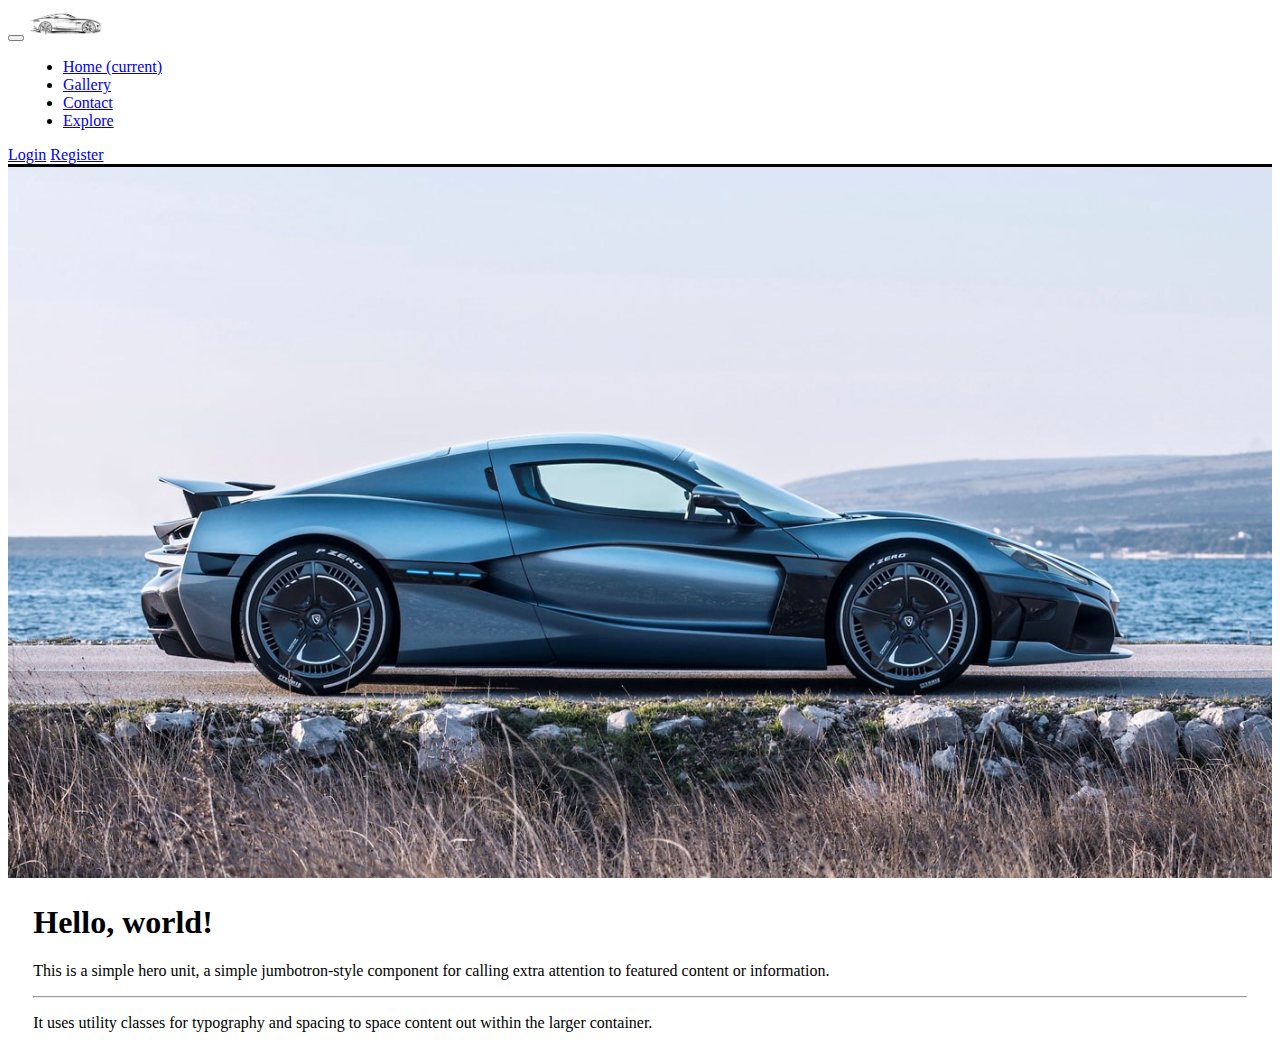
<file: app/index.html>
<!doctype html>
<html lang="en">
  <head>
    <!-- Required meta tags -->
    <meta charset="utf-8">
    <meta name="viewport" content="width=device-width, initial-scale=1, shrink-to-fit=no">

    <!-- Bootstrap CSS -->
    <link rel="stylesheet" href="https://stackpath.bootstrapcdn.com/bootstrap/4.1.3/css/bootstrap.min.css" integrity="sha384-MCw98/SFnGE8fJT3GXwEOngsV7Zt27NXFoaoApmYm81iuXoPkFOJwJ8ERdknLPMO" crossorigin="anonymous">
    <link rel="stylesheet" type="text/css" href="style.css">

    <title>Tvrka</title>
  </head>
  <body>
    <div class="navbar-div">
      <nav class="navbar navbar-expand-lg navbar-light bg-white">
        <button class="navbar-toggler" type="button" data-toggle="collapse" data-target="#navbarTogglerDemo03" aria-controls="navbarTogglerDemo03" aria-expanded="false" aria-label="Toggle navigation">
          <span class="navbar-toggler-icon"></span>
        </button>
        <img src="src/logo.jpg" class="logo">

        <div class="collapse navbar-collapse" id="navbarTogglerDemo03">
          <ul class="navbar-nav mr-auto mt-2 mt-lg-0">
            <li class="nav-item active">
              <a class="nav-link" href="index.html">Home <span class="sr-only">(current)</span></a>
            </li>
            <li class="nav-item">
              <a class="nav-link" href="gallery.html">Gallery</a>
            </li>
            <li class="nav-item">
              <a class="nav-link" href="#">Contact</a>
            </li>
            <li class="nav-item">
              <a class="nav-link" href="#">Explore</a>
            </li>
          </ul>
          <div class="user-form">
            <a class="btn btn-secondary" href="login.html" role="button">Login</a>
            <a class="btn btn-secondary" href="register.html" role="button">Register</a>
          </div>
        </div>
      </nav>
    </div>

    <img src="src/rimac.jpg" class="img-fluid" alt="Responsive image">

    <div class="jumbotron">
      <h1 class="display-4">Hello, world!</h1>
      <p class="lead">This is a simple hero unit, a simple jumbotron-style component for calling extra attention to featured content or information.</p>
      <hr class="my-4">
      <p>It uses utility classes for typography and spacing to space content out within the larger container.</p>
    </div>

    <!-- Optional JavaScript -->
    <!-- jQuery first, then Popper.js, then Bootstrap JS -->
    <script src="https://code.jquery.com/jquery-3.3.1.slim.min.js" integrity="sha384-q8i/X+965DzO0rT7abK41JStQIAqVgRVzpbzo5smXKp4YfRvH+8abtTE1Pi6jizo" crossorigin="anonymous"></script>
    <script src="https://cdnjs.cloudflare.com/ajax/libs/popper.js/1.14.3/umd/popper.min.js" integrity="sha384-ZMP7rVo3mIykV+2+9J3UJ46jBk0WLaUAdn689aCwoqbBJiSnjAK/l8WvCWPIPm49" crossorigin="anonymous"></script>
    <script src="https://stackpath.bootstrapcdn.com/bootstrap/4.1.3/js/bootstrap.min.js" integrity="sha384-ChfqqxuZUCnJSK3+MXmPNIyE6ZbWh2IMqE241rYiqJxyMiZ6OW/JmZQ5stwEULTy" crossorigin="anonymous"></script>
  </body>
</html>
</file>
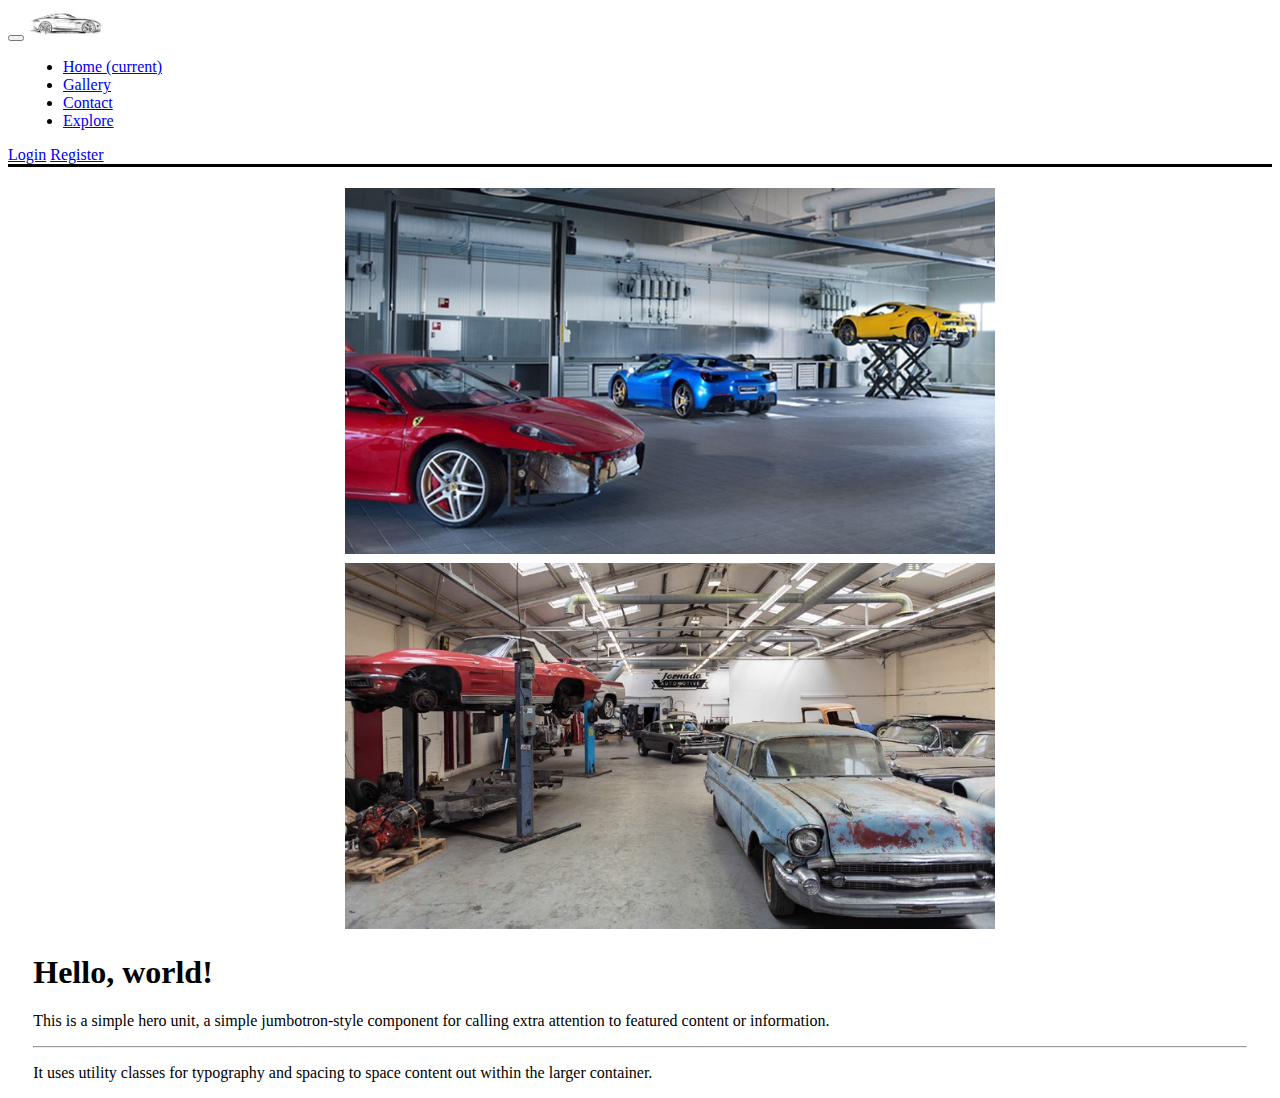
<file: app/gallery.html>
<!doctype html>
<html lang="en">
  <head>
    <!-- Required meta tags -->
    <meta charset="utf-8">
    <meta name="viewport" content="width=device-width, initial-scale=1, shrink-to-fit=no">

    <!-- Bootstrap CSS -->
    <link rel="stylesheet" href="https://stackpath.bootstrapcdn.com/bootstrap/4.1.3/css/bootstrap.min.css" integrity="sha384-MCw98/SFnGE8fJT3GXwEOngsV7Zt27NXFoaoApmYm81iuXoPkFOJwJ8ERdknLPMO" crossorigin="anonymous">
    <link rel="stylesheet" type="text/css" href="style.css">

    <title>Tvrka</title>
  </head>
  <body class="gallery-body">
    <div class="navbar-div">
      <nav class="navbar navbar-expand-lg navbar-light bg-white">
        <button class="navbar-toggler" type="button" data-toggle="collapse" data-target="#navbarTogglerDemo03" aria-controls="navbarTogglerDemo03" aria-expanded="false" aria-label="Toggle navigation">
          <span class="navbar-toggler-icon"></span>
        </button>
        <img src="src/logo.jpg" class="logo">

        <div class="collapse navbar-collapse" id="navbarTogglerDemo03">
          <ul class="navbar-nav mr-auto mt-2 mt-lg-0">
            <li class="nav-item">
              <a class="nav-link" href="index.html">Home <span class="sr-only">(current)</span></a>
            </li>
            <li class="nav-item">
              <a class="nav-link active" href="gallery.html">Gallery</a>
            </li>
            <li class="nav-item">
              <a class="nav-link" href="contact.html">Contact</a>
            </li>
            <li class="nav-item">
              <a class="nav-link" href="explore.html">Explore</a>
            </li>
          </ul>
          <div class="user-form">
            <a class="btn btn-secondary" href="login.html" role="button">Login</a>
            <a class="btn btn-secondary" href="register.html" role="button">Register</a>
          </div>
        </div>
      </nav>
    </div>

    <div>
      <ul id="gallery">
        <li><img src="src/garage1.jpg" class="gallery-img" alt="Responsive image"></li>
        <li><img src="src/workshop1.jpg" class="gallery-img" alt="Responsive image"></li>
      </ul>
    </div>

    <div class="jumbotron">
      <h1 class="display-4">Hello, world!</h1>
      <p class="lead">This is a simple hero unit, a simple jumbotron-style component for calling extra attention to featured content or information.</p>
      <hr class="my-4">
      <p>It uses utility classes for typography and spacing to space content out within the larger container.</p>
    </div>

    <!-- Optional JavaScript -->
    <!-- jQuery first, then Popper.js, then Bootstrap JS -->
    <script src="https://code.jquery.com/jquery-3.3.1.slim.min.js" integrity="sha384-q8i/X+965DzO0rT7abK41JStQIAqVgRVzpbzo5smXKp4YfRvH+8abtTE1Pi6jizo" crossorigin="anonymous"></script>
    <script src="https://cdnjs.cloudflare.com/ajax/libs/popper.js/1.14.3/umd/popper.min.js" integrity="sha384-ZMP7rVo3mIykV+2+9J3UJ46jBk0WLaUAdn689aCwoqbBJiSnjAK/l8WvCWPIPm49" crossorigin="anonymous"></script>
    <script src="https://stackpath.bootstrapcdn.com/bootstrap/4.1.3/js/bootstrap.min.js" integrity="sha384-ChfqqxuZUCnJSK3+MXmPNIyE6ZbWh2IMqE241rYiqJxyMiZ6OW/JmZQ5stwEULTy" crossorigin="anonymous"></script>
  </body>
</html>
</file>
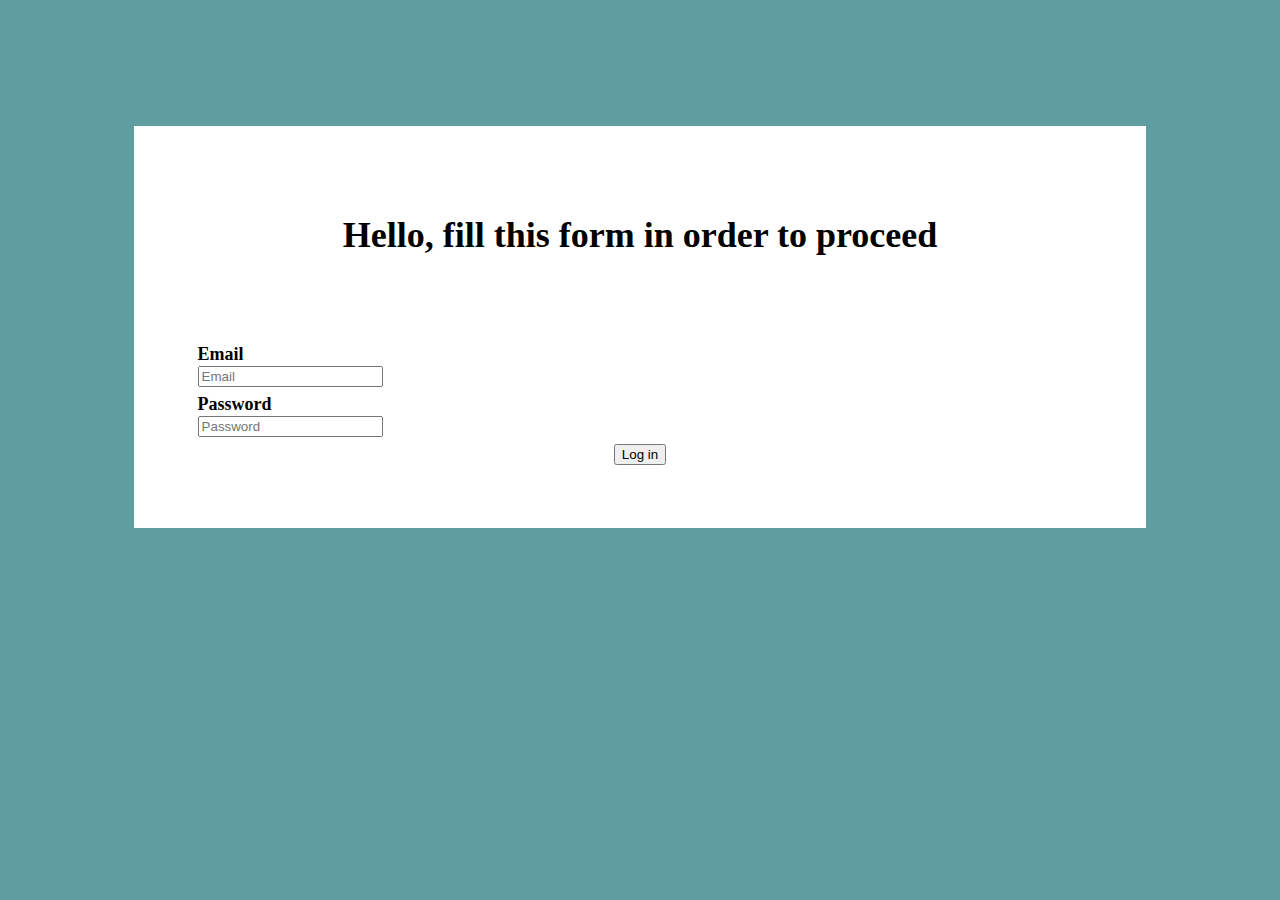
<file: app/login.html>
<!doctype html>
<html lang="en">
  <head>
    <!-- Required meta tags -->
    <meta charset="utf-8">
    <meta name="viewport" content="width=device-width, initial-scale=1, shrink-to-fit=no">

    <!-- Bootstrap CSS -->
    <link rel="stylesheet" href="https://stackpath.bootstrapcdn.com/bootstrap/4.1.3/css/bootstrap.min.css" integrity="sha384-MCw98/SFnGE8fJT3GXwEOngsV7Zt27NXFoaoApmYm81iuXoPkFOJwJ8ERdknLPMO" crossorigin="anonymous">
    <link rel="stylesheet" type="text/css" href="style.css">

    <title>Tvrka</title>
  </head>
  <body class="login-body">

    <form class="LoginForm">
      <h1>Hello, fill this form in order to proceed</h1>
      <div class="form-group row">
        <label for="staticEmail" class="col-sm-2 col-form-label">Email</label>
        <div class="col-sm-10">
          <input type="email" class="form-control" id="inputEmail" placeholder="Email">
        </div>
      </div>
      <div class="form-group row">
        <label for="inputPassword" class="col-sm-2 col-form-label">Password</label>
        <div class="col-sm-10">
          <input type="password" class="form-control" id="inputPassword" placeholder="Password">
        </div>
      </div>
      <button onclick="window.location.href = 'index.html';" type="button" class="btn btn-primary" id="loginButton">Log in</button>
    </form>

    <!-- Optional JavaScript -->
    <!-- jQuery first, then Popper.js, then Bootstrap JS -->
    <script src="https://code.jquery.com/jquery-3.3.1.slim.min.js" integrity="sha384-q8i/X+965DzO0rT7abK41JStQIAqVgRVzpbzo5smXKp4YfRvH+8abtTE1Pi6jizo" crossorigin="anonymous"></script>
    <script src="https://cdnjs.cloudflare.com/ajax/libs/popper.js/1.14.3/umd/popper.min.js" integrity="sha384-ZMP7rVo3mIykV+2+9J3UJ46jBk0WLaUAdn689aCwoqbBJiSnjAK/l8WvCWPIPm49" crossorigin="anonymous"></script>
    <script src="https://stackpath.bootstrapcdn.com/bootstrap/4.1.3/js/bootstrap.min.js" integrity="sha384-ChfqqxuZUCnJSK3+MXmPNIyE6ZbWh2IMqE241rYiqJxyMiZ6OW/JmZQ5stwEULTy" crossorigin="anonymous"></script>
  </body>
</html>
</file>
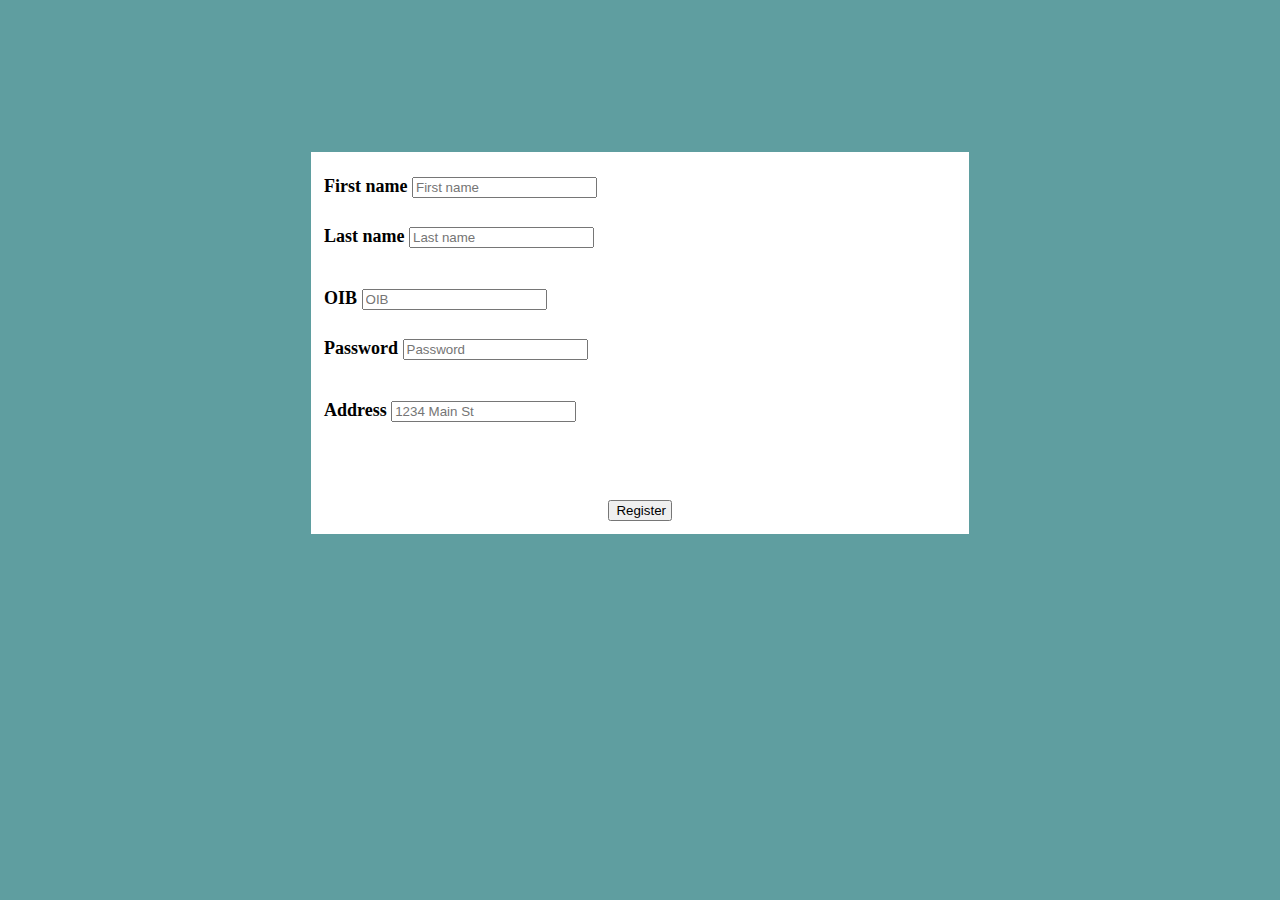
<file: app/register.html>
<!doctype html>
<html lang="en">
  <head>
    <!-- Required meta tags -->
    <meta charset="utf-8">
    <meta name="viewport" content="width=device-width, initial-scale=1, shrink-to-fit=no">

    <!-- Bootstrap CSS -->
    <link rel="stylesheet" href="https://stackpath.bootstrapcdn.com/bootstrap/4.1.3/css/bootstrap.min.css" integrity="sha384-MCw98/SFnGE8fJT3GXwEOngsV7Zt27NXFoaoApmYm81iuXoPkFOJwJ8ERdknLPMO" crossorigin="anonymous">
    <link rel="stylesheet" type="text/css" href="style.css">

    <title>Tvrka</title>
  </head>
  <body class="login-body">

    <form class="registerForm">
      <div class="form-row">
        <div class="form-group col-md-6">
          <label>First name</label>
          <input type="text" class="form-control" placeholder="First name">
        </div>
        <div class="form-group col-md-6">
          <label>Last name</label>
          <input type="password" class="form-control" placeholder="Last name">
        </div>
      </div>
      <div class="form-row">
        <div class="form-group col-md-6">
          <label for="inputEmail4">OIB</label>
          <input type="email" class="form-control" id="inputOib" placeholder="OIB">
        </div>
        <div class="form-group col-md-6">
          <label for="inputPassword4">Password</label>
          <input type="password" class="form-control" id="inputPassword" placeholder="Password">
        </div>
      </div>
      <div class="form-group">
        <label for="inputAddress">Address</label>
        <input type="text" class="form-control" id="inputAddress" placeholder="1234 Main St">
      </div>
      <button onclick="window.location.href = 'home.html';" type="button" class="btn btn-primary" id="registerButton">Register</button>
    </form>

    <!-- Optional JavaScript -->
    <!-- jQuery first, then Popper.js, then Bootstrap JS -->
    <script src="https://code.jquery.com/jquery-3.3.1.slim.min.js" integrity="sha384-q8i/X+965DzO0rT7abK41JStQIAqVgRVzpbzo5smXKp4YfRvH+8abtTE1Pi6jizo" crossorigin="anonymous"></script>
    <script src="https://cdnjs.cloudflare.com/ajax/libs/popper.js/1.14.3/umd/popper.min.js" integrity="sha384-ZMP7rVo3mIykV+2+9J3UJ46jBk0WLaUAdn689aCwoqbBJiSnjAK/l8WvCWPIPm49" crossorigin="anonymous"></script>
    <script src="https://stackpath.bootstrapcdn.com/bootstrap/4.1.3/js/bootstrap.min.js" integrity="sha384-ChfqqxuZUCnJSK3+MXmPNIyE6ZbWh2IMqE241rYiqJxyMiZ6OW/JmZQ5stwEULTy" crossorigin="anonymous"></script>
  </body>
</html>
</file>
<file: app/style.css>
.navbar-div {
  border-bottom: solid;
  border-color: black;
}

#nav1 {
  padding-left: 2%;
  padding-right: 2%;
}

.logo {
  max-height: 30px;
}

.nav-item {
  margin-left: 15px;
  margin-right: 15px;
}

.img-fluid {
  width: 100%;
}

.jumbotron {
  margin: auto;
  padding-left: 2%;
  padding-right: 2%;
  background-color: white;
}

.login-body {
  background-color: CadetBlue;
}

.form-group {
  height: 50px;
}

.LoginForm {
  background-color: white;
  padding: 5%;
  font-weight: bold;
  font-size: 18px;
  margin-left: auto;
  margin-right: auto;
  margin-top: 10%;
  margin-bottom: auto;
  max-width: 70%;
  min-width: 200px;
}

.LoginForm > h1 {
  text-align: center;
  margin-bottom: 10%;
}

#loginButton {
  display: block;
  margin: auto;
}

.registerForm {
  background-color: white;
  padding: 1%;
  font-weight: bold;
  font-size: 18px;
  margin-left: auto;
  margin-right: auto;
  margin-top: 12%;
  max-width: 50%;
  min-width: 200px;
}

.registerForm > div {
  margin-top: 12px;
  margin-bottom: 10px;
}

#registerButton {
  display: block;
  margin-left: auto;
  margin-right: auto;
  width: 10%;
  margin-top: 50px;
}

#gallery {
  /*display: inline;*/
  margin-left: 20px;
  text-align: center;
  
}

#gallery > li {
  display: inline;
}

#gallery > li > img {
  /*height: 550px;*/
  width: 650px;
  margin-top: 5px;
}

.price_list {
  margin-left: 5%;
  margin-right: 5%;
  margin-top: 50px;
}

#dodaj_zaposlenika_h3 {
  margin-top: 50px;
}

#dodaj_zaposlenika > div {
  min-height: 75px;
}

#dodaj_zaposlenika > div > label{
  margin-bottom: 10px;
}

#zaposlenici_table {
  min-width: 80%;
}

#broj_popravaka {
  max-width: 50px;
}

.povijest {
  margin-top: 50px;
  margin-left: 10%;
  width: 80%;
}
</file>
